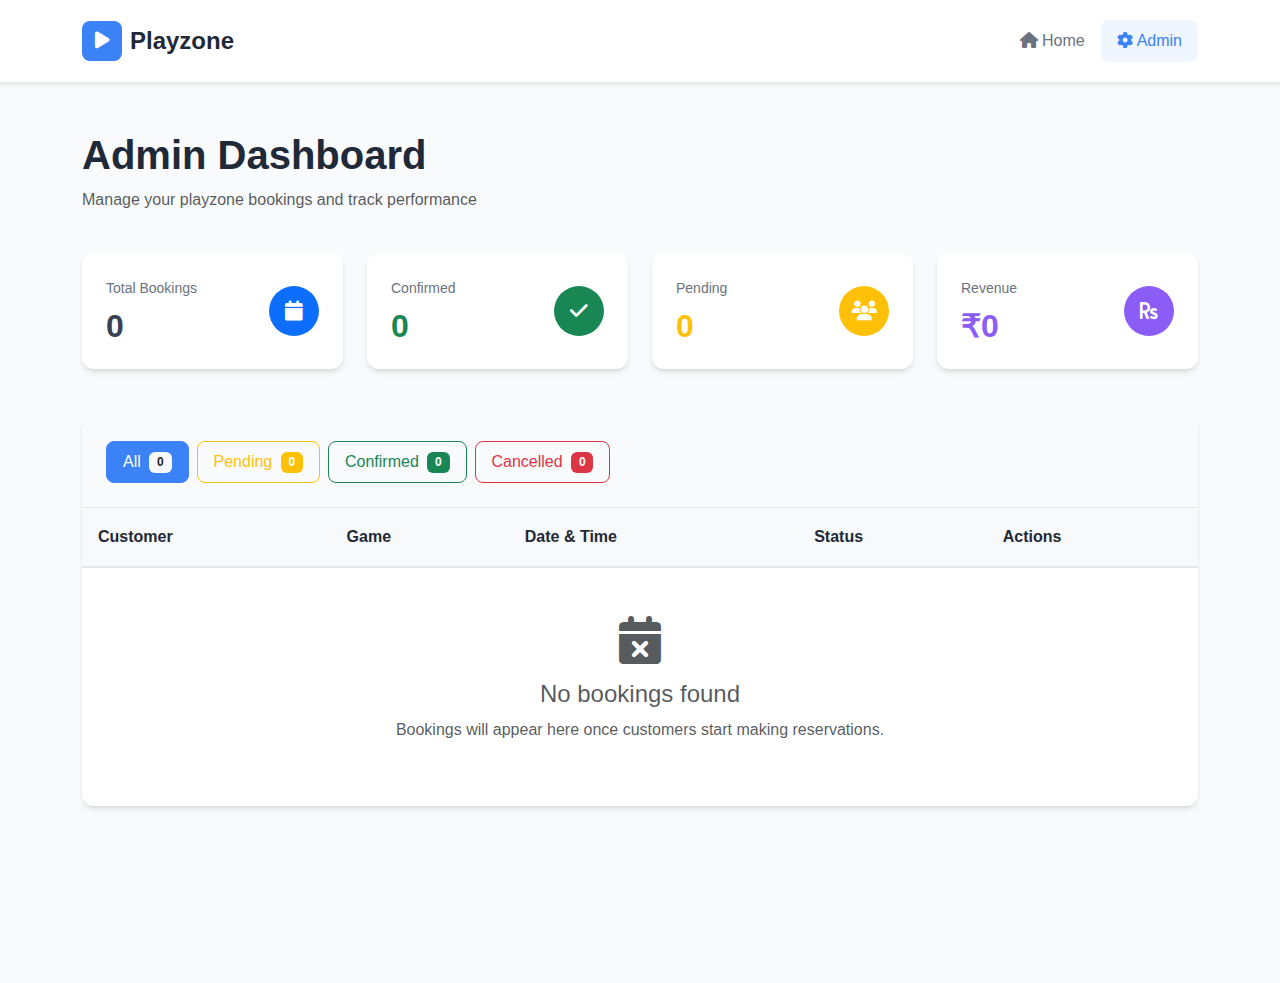
<file: admin.html>
<!DOCTYPE html>
<html lang="en">
  <head>
    <meta charset="UTF-8" />
    <meta name="viewport" content="width=device-width, initial-scale=1.0" />
    <title>Admin Dashboard - Playzone</title>
    <link
      href="https://cdn.jsdelivr.net/npm/bootstrap@5.3.0/dist/css/bootstrap.min.css"
      rel="stylesheet"
    />
    <link
      href="https://cdnjs.cloudflare.com/ajax/libs/font-awesome/6.4.0/css/all.min.css"
      rel="stylesheet"
    />
    <link href="styles.css" rel="stylesheet" />
  </head>
  <body>
    <!-- Navigation -->
    <nav class="navbar navbar-expand-lg navbar-light bg-white shadow-sm">
      <div class="container">
        <a class="navbar-brand d-flex align-items-center" href="index.html">
          <div class="brand-icon me-2">
            <i class="fas fa-play"></i>
          </div>
          <span class="brand-text">Playzone</span>
        </a>

        <button
          class="navbar-toggler"
          type="button"
          data-bs-toggle="collapse"
          data-bs-target="#navbarNav"
        >
          <span class="navbar-toggler-icon"></span>
        </button>

        <div class="collapse navbar-collapse" id="navbarNav">
          <ul class="navbar-nav ms-auto">
            <li class="nav-item">
              <a class="nav-link" href="index.html">
                <i class="fas fa-home me-1"></i>Home
              </a>
            </li>
            <li class="nav-item">
              <a class="nav-link active" href="admin.html">
                <i class="fas fa-cog me-1"></i>Admin
              </a>
            </li>
          </ul>
        </div>
      </div>
    </nav>

    <!-- Admin Dashboard -->
    <section class="admin-section py-5">
      <div class="container">
        <div class="row mb-4">
          <div class="col">
            <h1 class="admin-title">Admin Dashboard</h1>
            <p class="text-muted">
              Manage your playzone bookings and track performance
            </p>
          </div>
        </div>

        <!-- Stats Cards -->
        <div class="row g-4 mb-5">
          <div class="col-md-3">
            <div class="stats-card">
              <div class="stats-content">
                <div class="stats-info">
                  <p class="stats-label">Total Bookings</p>
                  <h3 class="stats-value" id="totalBookings">0</h3>
                </div>
                <div class="stats-icon bg-primary">
                  <i class="fas fa-calendar"></i>
                </div>
              </div>
            </div>
          </div>

          <div class="col-md-3">
            <div class="stats-card">
              <div class="stats-content">
                <div class="stats-info">
                  <p class="stats-label">Confirmed</p>
                  <h3 class="stats-value text-success" id="confirmedBookings">
                    0
                  </h3>
                </div>
                <div class="stats-icon bg-success">
                  <i class="fas fa-check"></i>
                </div>
              </div>
            </div>
          </div>

          <div class="col-md-3">
            <div class="stats-card">
              <div class="stats-content">
                <div class="stats-info">
                  <p class="stats-label">Pending</p>
                  <h3 class="stats-value text-warning" id="pendingBookings">
                    0
                  </h3>
                </div>
                <div class="stats-icon bg-warning">
                  <i class="fas fa-users"></i>
                </div>
              </div>
            </div>
          </div>

          <div class="col-md-3">
            <div class="stats-card">
              <div class="stats-content">
                <div class="stats-info">
                  <p class="stats-label">Revenue</p>
                  <h3 class="stats-value text-purple" id="totalRevenue">₹0</h3>
                </div>
                <div class="stats-icon bg-purple">
                  <i class="fas fa-rupee-sign"></i>
                </div>
              </div>
            </div>
          </div>
        </div>

        <!-- Filters and Bookings Table -->
        <div class="admin-card">
          <!-- Filters -->
          <div class="admin-card-header">
            <div class="filter-buttons">
              <button class="btn btn-primary active" data-filter="all">
                All
                <span class="badge bg-light text-dark ms-1" id="allCount"
                  >0</span
                >
              </button>
              <button class="btn btn-outline-warning" data-filter="pending">
                Pending
                <span class="badge bg-warning ms-1" id="pendingCount">0</span>
              </button>
              <button class="btn btn-outline-success" data-filter="confirmed">
                Confirmed
                <span class="badge bg-success ms-1" id="confirmedCount">0</span>
              </button>
              <button class="btn btn-outline-danger" data-filter="cancelled">
                Cancelled
                <span class="badge bg-danger ms-1" id="cancelledCount">0</span>
              </button>
            </div>
          </div>

          <!-- Bookings Table -->
          <div class="table-responsive">
            <table class="table table-hover">
              <thead class="table-light">
                <tr>
                  <th>Customer</th>
                  <th>Game</th>
                  <th>Date & Time</th>
                  <th>Status</th>
                  <th>Actions</th>
                </tr>
              </thead>
              <tbody id="bookingsTableBody">
                <!-- Bookings will be loaded dynamically -->
              </tbody>
            </table>

            <!-- Empty State -->
            <div id="emptyState" class="text-center py-5" style="display: none">
              <i
                class="fas fa-calendar-times text-muted mb-3"
                style="font-size: 3rem"
              ></i>
              <h4 class="text-muted">No bookings found</h4>
              <p class="text-muted">
                Bookings will appear here once customers start making
                reservations.
              </p>
            </div>
          </div>
        </div>
      </div>
    </section>

    <!-- Delete Confirmation Modal -->
    <div class="modal fade" id="deleteModal" tabindex="-1">
      <div class="modal-dialog modal-dialog-centered">
        <div class="modal-content">
          <div class="modal-header bg-danger text-white">
            <h5 class="modal-title">
              <i class="fas fa-exclamation-triangle me-2"></i>Confirm Delete
            </h5>
          </div>
          <div class="modal-body">
            <p>
              Are you sure you want to delete this booking? This action cannot
              be undone.
            </p>
          </div>
          <div class="modal-footer">
            <button
              type="button"
              class="btn btn-secondary"
              data-bs-dismiss="modal"
            >
              Cancel
            </button>
            <button type="button" class="btn btn-danger" id="confirmDeleteBtn">
              Delete
            </button>
          </div>
        </div>
      </div>
    </div>

    <script src="https://cdn.jsdelivr.net/npm/bootstrap@5.3.0/dist/js/bootstrap.bundle.min.js"></script>
    <script src="script.js"></script>
    <script src="admin.js"></script>
  </body>
</html>
</file>
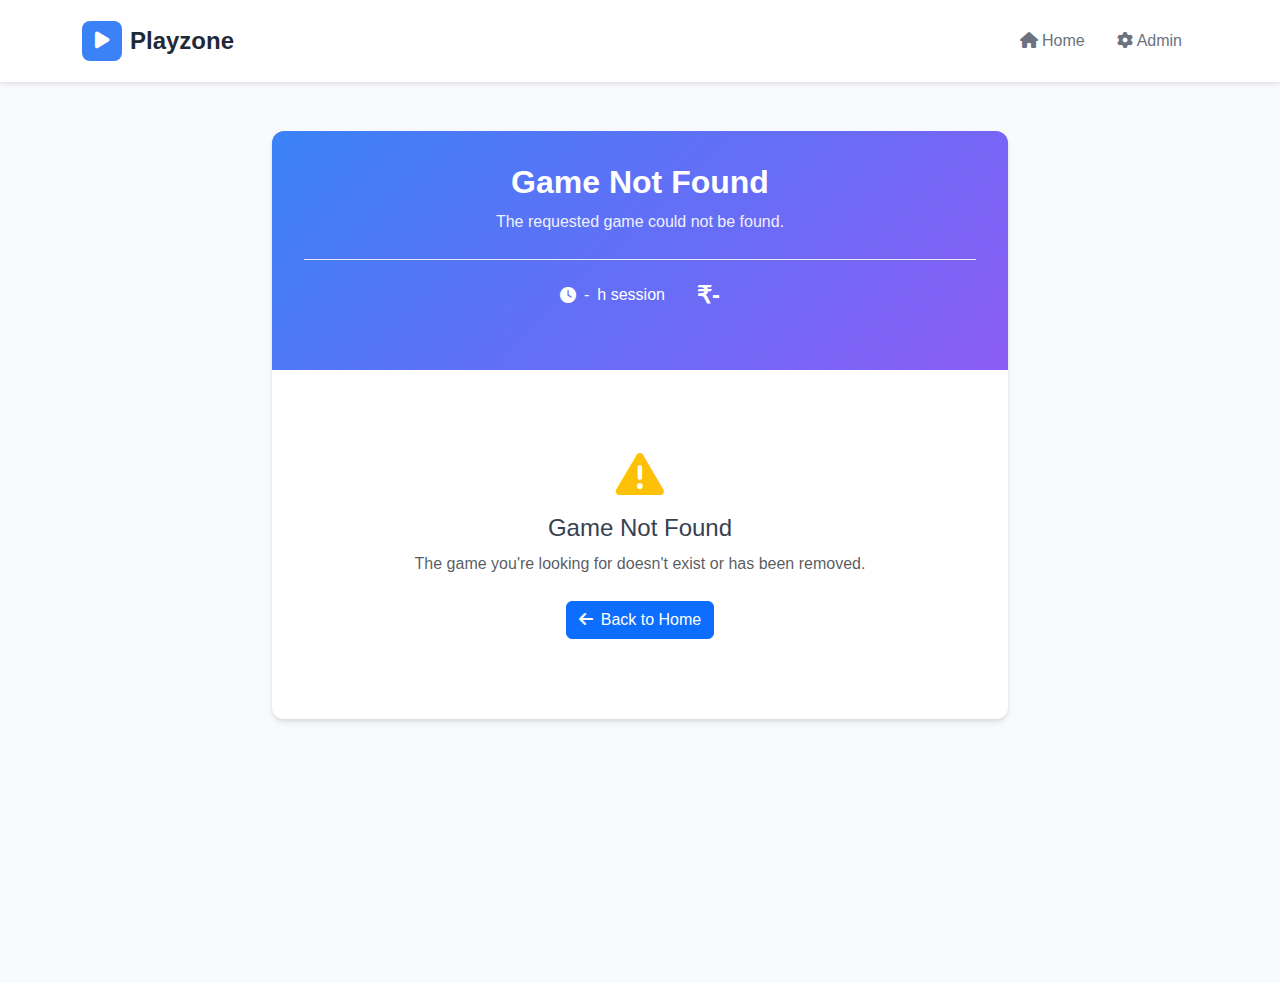
<file: book.html>
<!DOCTYPE html>
<html lang="en">
  <head>
    <meta charset="UTF-8" />
    <meta name="viewport" content="width=device-width, initial-scale=1.0" />
    <title>Book Game - Playzone</title>
    <link
      href="https://cdn.jsdelivr.net/npm/bootstrap@5.3.0/dist/css/bootstrap.min.css"
      rel="stylesheet"
    />
    <link
      href="https://cdnjs.cloudflare.com/ajax/libs/font-awesome/6.4.0/css/all.min.css"
      rel="stylesheet"
    />
    <link href="styles.css" rel="stylesheet" />
  </head>
  <body>
    <!-- Navigation -->
    <nav class="navbar navbar-expand-lg navbar-light bg-white shadow-sm">
      <div class="container">
        <a class="navbar-brand d-flex align-items-center" href="index.html">
          <div class="brand-icon me-2">
            <i class="fas fa-play"></i>
          </div>
          <span class="brand-text">Playzone</span>
        </a>

        <button
          class="navbar-toggler"
          type="button"
          data-bs-toggle="collapse"
          data-bs-target="#navbarNav"
        >
          <span class="navbar-toggler-icon"></span>
        </button>

        <div class="collapse navbar-collapse" id="navbarNav">
          <ul class="navbar-nav ms-auto">
            <li class="nav-item">
              <a class="nav-link" href="index.html">
                <i class="fas fa-home me-1"></i>Home
              </a>
            </li>
            <li class="nav-item">
              <a class="nav-link" href="admin.html">
                <i class="fas fa-cog me-1"></i>Admin
              </a>
            </li>
          </ul>
        </div>
      </div>
    </nav>

    <!-- Booking Section -->
    <section class="booking-section py-5">
      <div class="container">
        <div class="row justify-content-center">
          <div class="col-lg-8">
            <div class="booking-card">
              <!-- Game Header -->
              <div class="booking-header" id="gameHeader">
                <h1 id="gameName">Loading...</h1>
                <p id="gameDescription">Loading game details...</p>
                <div class="game-details">
                  <div class="detail-item">
                    <i class="fas fa-clock"></i>
                    <span id="gameDuration">-</span>h session
                  </div>
                  <div class="detail-item">
                    <span class="price" id="gamePrice">₹-</span>
                  </div>
                </div>
              </div>

              <!-- Alert Section -->
              <div id="alertContainer"></div>

              <!-- Booking Form -->
              <div class="booking-form">
                <form id="bookingForm">
                  <!-- Date Selection -->
                  <div class="form-section">
                    <label class="form-label">
                      <i class="fas fa-calendar me-2"></i>Select Date
                    </label>
                    <input
                      type="date"
                      class="form-control"
                      id="bookingDate"
                      required
                    />
                  </div>

                  <!-- Time Slots -->
                  <div
                    class="form-section"
                    id="timeSlotsSection"
                    style="display: none"
                  >
                    <label class="form-label">
                      <i class="fas fa-clock me-2"></i>Available Time Slots
                    </label>
                    <div class="time-slots" id="timeSlots">
                      <!-- Time slots will be loaded dynamically -->
                    </div>
                  </div>

                  <!-- Customer Information -->
                  <div class="row g-3">
                    <div class="col-md-6">
                      <div class="form-section">
                        <label class="form-label">
                          <i class="fas fa-user me-2"></i>Full Name
                        </label>
                        <input
                          type="text"
                          class="form-control"
                          id="customerName"
                          placeholder="Enter your full name"
                          required
                        />
                      </div>
                    </div>
                    <div class="col-md-6">
                      <div class="form-section">
                        <label class="form-label">
                          <i class="fas fa-envelope me-2"></i>Email Address
                        </label>
                        <input
                          type="email"
                          class="form-control"
                          id="customerEmail"
                          placeholder="Enter your email"
                          required
                        />
                      </div>
                    </div>
                  </div>

                  <!-- Submit Buttons -->
                  <div class="form-actions">
                    <button
                      type="submit"
                      class="btn btn-primary btn-lg"
                      id="submitBtn"
                    >
                      <i class="fas fa-check me-2"></i>Confirm Booking
                    </button>
                    <a
                      href="index.html"
                      class="btn btn-outline-secondary btn-lg"
                    >
                      <i class="fas fa-arrow-left me-2"></i>Cancel
                    </a>
                  </div>
                </form>
              </div>
            </div>
          </div>
        </div>
      </div>
    </section>

    <!-- Booking Confirmation Modal -->
    <div class="modal fade" id="confirmationModal" tabindex="-1">
      <div class="modal-dialog modal-dialog-centered">
        <div class="modal-content">
          <div class="modal-header bg-success text-white">
            <h5 class="modal-title">
              <i class="fas fa-check-circle me-2"></i>Booking Confirmed!
            </h5>
          </div>
          <div class="modal-body text-center">
            <div class="success-icon mb-3">
              <i class="fas fa-check-circle text-success"></i>
            </div>
            <h4>Your booking has been confirmed!</h4>
            <p class="mb-0" id="confirmationDetails">
              Booking details will appear here
            </p>
          </div>
          <div class="modal-footer justify-content-center">
            <button
              type="button"
              class="btn btn-primary"
              onclick="window.location.href='index.html'"
            >
              Back to Home
            </button>
          </div>
        </div>
      </div>
    </div>

    <script src="https://cdn.jsdelivr.net/npm/bootstrap@5.3.0/dist/js/bootstrap.bundle.min.js"></script>
    <script src="script.js"></script>
    <script>
      // Booking page functionality
let selectedGame = null;
let selectedTimeSlot = null;

function initBookingPage() {
    loadGameDetails();
    setupEventListeners();
}

function loadGameDetails() {
    const urlParams = new URLSearchParams(window.location.search);
    const gameId = urlParams.get('game');
    
    if (!gameId) {
        showGameNotFound();
        return;
    }
    
    selectedGame = PlayzoneUtils.games.find(game => game.id === gameId);
    
    if (!selectedGame) {
        showGameNotFound();
        return;
    }
    
    // Update game details in the header
    document.getElementById('gameName').textContent = selectedGame.name;
    document.getElementById('gameDescription').textContent = selectedGame.description;
    document.getElementById('gameDuration').textContent = selectedGame.duration;
    document.getElementById('gamePrice').textContent = `₹${selectedGame.price.toLocaleString()}`;
    
    // Update page title
    document.title = `Book ${selectedGame.name} - Playzone`;
}

function showGameNotFound() {
    document.getElementById('gameName').textContent = 'Game Not Found';
    document.getElementById('gameDescription').textContent = 'The requested game could not be found.';
    document.querySelector('.booking-form').innerHTML = `
        <div class="text-center py-5">
            <i class="fas fa-exclamation-triangle text-warning mb-3" style="font-size: 3rem;"></i>
            <h4>Game Not Found</h4>
            <p class="text-muted mb-4">The game you're looking for doesn't exist or has been removed.</p>
            <a href="index.html" class="btn btn-primary">
                <i class="fas fa-arrow-left me-2"></i>Back to Home
            </a>
        </div>
    `;
}

function setupEventListeners() {
    const dateInput = document.getElementById('bookingDate');
    const form = document.getElementById('bookingForm');
    
    if (dateInput) {
        dateInput.addEventListener('change', handleDateChange);
    }
    
    if (form) {
        form.addEventListener('submit', handleFormSubmit);
    }
}

function handleDateChange(event) {
    const selectedDate = event.target.value;
    
    if (!selectedDate) {
        hideTimeSlots();
        return;
    }
    
    // Validate date
    const today = new Date().toISOString().split('T')[0];
    if (selectedDate < today) {
        PlayzoneUtils.showAlert('Please select a future date', 'error');
        event.target.value = '';
        hideTimeSlots();
        return;
    }
    
    loadTimeSlots(selectedDate);
}

function loadTimeSlots(date) {
    const timeSlotsContainer = document.getElementById('timeSlots');
    const timeSlotsSection = document.getElementById('timeSlotsSection');
    
    if (!timeSlotsContainer || !timeSlotsSection) return;
    
    const timeSlots = PlayzoneUtils.generateTimeSlots(date);
    
    timeSlotsContainer.innerHTML = timeSlots.map(slot => `
        <div class="time-slot ${slot.available ? '' : 'unavailable'}" 
             data-time="${slot.time}" 
             ${slot.available ? 'onclick="selectTimeSlot(this)"' : ''}>
            ${slot.time}
        </div>
    `).join('');
    
    timeSlotsSection.style.display = 'block';
    selectedTimeSlot = null;
}

function hideTimeSlots() {
    const timeSlotsSection = document.getElementById('timeSlotsSection');
    if (timeSlotsSection) {
        timeSlotsSection.style.display = 'none';
    }
    selectedTimeSlot = null;
}

function selectTimeSlot(element) {
    // Remove previous selection
    document.querySelectorAll('.time-slot.selected').forEach(slot => {
        slot.classList.remove('selected');
    });
    
    // Add selection to clicked slot
    element.classList.add('selected');
    selectedTimeSlot = element.dataset.time;
}

function handleFormSubmit(event) {
    event.preventDefault();
    
    const formData = {
        date: document.getElementById('bookingDate').value,
        customerName: document.getElementById('customerName').value.trim(),
        customerEmail: document.getElementById('customerEmail').value.trim()
    };
    
    // Validate form
    if (!validateBookingForm(formData)) {
        return;
    }
    
    // Create booking
    const booking = {
        id: PlayzoneUtils.generateId(),
        gameId: selectedGame.id,
        gameName: selectedGame.name,
        customerName: formData.customerName,
        customerEmail: formData.customerEmail,
        date: formData.date,
        timeSlot: selectedTimeSlot,
        status: 'confirmed',
        createdAt: new Date().toISOString(),
        price: selectedGame.price
    };
    
    // Save booking
    const bookings = PlayzoneUtils.getStoredBookings();
    bookings.push(booking);
    PlayzoneUtils.saveBookings(bookings);
    
    // Show confirmation
    showBookingConfirmation(booking);
}

function validateBookingForm(formData) {
    // Check if all fields are filled
    if (!formData.date || !formData.customerName || !formData.customerEmail) {
        PlayzoneUtils.showAlert('Please fill in all required fields', 'error');
        return false;
    }
    
    // Check if time slot is selected
    if (!selectedTimeSlot) {
        PlayzoneUtils.showAlert('Please select a time slot', 'error');
        return false;
    }
    
    // Validate email format
    const emailRegex = /^[^\s@]+@[^\s@]+\.[^\s@]+$/;
    if (!emailRegex.test(formData.customerEmail)) {
        PlayzoneUtils.showAlert('Please enter a valid email address', 'error');
        return false;
    }
    
    // Check if date is in the future
    const today = new Date().toISOString().split('T')[0];
    if (formData.date < today) {
        PlayzoneUtils.showAlert('Please select a future date', 'error');
        return false;
    }
    
    // Check if time slot is still available
    const bookedSlots = PlayzoneUtils.getBookedSlots(formData.date);
    if (bookedSlots.includes(selectedTimeSlot)) {
        PlayzoneUtils.showAlert('Selected time slot is no longer available. Please choose another slot.', 'error');
        loadTimeSlots(formData.date); // Refresh time slots
        return false;
    }
    
    return true;
}

function showBookingConfirmation(booking) {
    const modal = new bootstrap.Modal(document.getElementById('confirmationModal'));
    const detailsElement = document.getElementById('confirmationDetails');
    
    detailsElement.innerHTML = `
        <div class="booking-summary">
            <p><strong>Game:</strong> ${booking.gameName}</p>
            <p><strong>Date:</strong> ${PlayzoneUtils.formatDate(booking.date)}</p>
            <p><strong>Time:</strong> ${booking.timeSlot}</p>
            <p><strong>Customer:</strong> ${booking.customerName}</p>
            <p><strong>Email:</strong> ${booking.customerEmail}</p>
            <p><strong>Total Amount:</strong> ${PlayzoneUtils.formatCurrency(booking.price)}</p>
        </div>
    `;
    
    modal.show();
    
    // Reset form
    resetBookingForm();
}

function resetBookingForm() {
    document.getElementById('bookingForm').reset();
    hideTimeSlots();
    selectedTimeSlot = null;
    
    // Clear any alerts
    const alertContainer = document.getElementById('alertContainer');
    if (alertContainer) {
        alertContainer.innerHTML = '';
    }
}

// Make functions available globally
window.selectTimeSlot = selectTimeSlot;
window.initBookingPage = initBookingPage;
    </script>
  </body>
</html>
</file>
<file: styles.css>
/* Custom CSS Variables */
:root {
  --primary-color: #3b82f6;
  --secondary-color: #10b981;
  --warning-color: #f59e0b;
  --danger-color: #ef4444;
  --purple-color: #8b5cf6;
  --dark-color: #1f2937;
  --light-color: #f8fafc;
  --border-radius: 12px;
  --box-shadow: 0 4px 6px -1px rgba(0, 0, 0, 0.1),
    0 2px 4px -1px rgba(0, 0, 0, 0.06);
  --transition: all 0.3s ease;
}

/* Global Styles */
* {
  margin: 0;
  padding: 0;
  box-sizing: border-box;
}

body {
  font-family: "Segoe UI", Tahoma, Geneva, Verdana, sans-serif;
  line-height: 1.6;
  color: #374151;
  background-color: #f8fafc;
}

/* Navigation Styles */
.navbar {
  padding: 1rem 0;
  border-bottom: 1px solid #e5e7eb;
}

.brand-icon {
  background: var(--primary-color);
  width: 40px;
  height: 40px;
  border-radius: 8px;
  display: flex;
  align-items: center;
  justify-content: center;
  color: white;
  font-size: 1.2rem;
}

.brand-text {
  font-size: 1.5rem;
  font-weight: 700;
  color: var(--dark-color);
}

.nav-link {
  font-weight: 500;
  color: #6b7280 !important;
  transition: var(--transition);
  border-radius: 8px;
  padding: 0.5rem 1rem !important;
}

.nav-link:hover,
.nav-link.active {
  color: var(--primary-color) !important;
  background-color: #eff6ff;
}

/* Hero Section */
.hero-section {
  background: linear-gradient(
    135deg,
    var(--primary-color) 0%,
    var(--purple-color) 100%
  );
  color: white;
  padding: 120px 0 80px;
  position: relative;
  overflow: hidden;
  margin-top: 76px;
}

.hero-section::before {
  content: "";
  position: absolute;
  top: 0;
  left: 0;
  right: 0;
  bottom: 0;
  background: url('data:image/svg+xml,<svg xmlns="http://www.w3.org/2000/svg" viewBox="0 0 100 100"><defs><pattern id="grain" width="100" height="100" patternUnits="userSpaceOnUse"><circle cx="25" cy="25" r="1" fill="white" opacity="0.1"/><circle cx="75" cy="75" r="1" fill="white" opacity="0.1"/><circle cx="50" cy="10" r="0.5" fill="white" opacity="0.1"/><circle cx="10" cy="60" r="0.5" fill="white" opacity="0.1"/><circle cx="90" cy="40" r="0.5" fill="white" opacity="0.1"/></pattern></defs><rect width="100" height="100" fill="url(%23grain)"/></svg>');
  opacity: 0.3;
}

.hero-overlay {
  position: absolute;
  top: 0;
  left: 0;
  right: 0;
  bottom: 0;
  background: rgba(0, 0, 0, 0.1);
}

.hero-title {
  font-size: 3.5rem;
  font-weight: 800;
  margin-bottom: 1.5rem;
  text-shadow: 0 2px 4px rgba(0, 0, 0, 0.1);
}

.hero-subtitle {
  font-size: 1.25rem;
  margin-bottom: 2rem;
  opacity: 0.9;
  max-width: 600px;
  margin-left: auto;
  margin-right: auto;
}

.hero-features {
  display: flex;
  flex-wrap: wrap;
  gap: 1rem;
  justify-content: center;
  margin-top: 2rem;
}

.feature-badge {
  background: rgba(255, 255, 255, 0.2);
  backdrop-filter: blur(10px);
  padding: 0.75rem 1.5rem;
  border-radius: 50px;
  display: flex;
  align-items: center;
  gap: 0.5rem;
  font-weight: 500;
  border: 1px solid rgba(255, 255, 255, 0.1);
}

/* Features Section */
.features-section {
  background: white;
}

.section-title {
  font-size: 2.5rem;
  font-weight: 700;
  color: var(--dark-color);
  margin-bottom: 1rem;
}

.section-subtitle {
  font-size: 1.125rem;
  color: #6b7280;
  max-width: 600px;
  margin: 0 auto;
}

.feature-card {
  padding: 2rem;
  background: white;
  border-radius: var(--border-radius);
  box-shadow: var(--box-shadow);
  transition: var(--transition);
  height: 100%;
}

.feature-card:hover {
  transform: translateY(-5px);
  box-shadow: 0 10px 25px -5px rgba(0, 0, 0, 0.1),
    0 10px 10px -5px rgba(0, 0, 0, 0.04);
}

.feature-icon {
  width: 60px;
  height: 60px;
  border-radius: 50%;
  display: flex;
  align-items: center;
  justify-content: center;
  margin: 0 auto 1.5rem;
  color: white;
  font-size: 1.5rem;
}

.bg-purple {
  background-color: var(--purple-color) !important;
}

.feature-card h4 {
  font-size: 1.25rem;
  font-weight: 600;
  margin-bottom: 1rem;
  color: var(--dark-color);
}

.feature-card p {
  color: #6b7280;
  margin-bottom: 0;
}

/* Games Section */
.games-section {
  background: #f8fafc;
}

.game-card {
  background: white;
  border-radius: var(--border-radius);
  overflow: hidden;
  box-shadow: var(--box-shadow);
  transition: var(--transition);
  height: 100%;
}

.game-card:hover {
  transform: translateY(-5px);
  box-shadow: 0 10px 25px -5px rgba(0, 0, 0, 0.1),
    0 10px 10px -5px rgba(0, 0, 0, 0.04);
}

.game-image {
  height: 200px;
  background: linear-gradient(
    135deg,
    var(--primary-color),
    var(--purple-color)
  );
  position: relative;
  overflow: hidden;
}

.game-image img {
  width: 100%;
  height: 100%;
  object-fit: cover;
  opacity: 0.8;
}

.game-image::after {
  content: "";
  position: absolute;
  top: 0;
  left: 0;
  right: 0;
  bottom: 0;
  background: rgba(0, 0, 0, 0.2);
}

.game-price {
  position: absolute;
  top: 1rem;
  right: 1rem;
  background: rgba(255, 255, 255, 0.95);
  padding: 0.5rem 1rem;
  border-radius: 50px;
  font-weight: 600;
  color: var(--dark-color);
  z-index: 2;
}

.game-content {
  padding: 1.5rem;
}

.game-title {
  font-size: 1.25rem;
  font-weight: 600;
  margin-bottom: 0.5rem;
  color: var(--dark-color);
}

.game-description {
  color: #6b7280;
  font-size: 0.875rem;
  margin-bottom: 1rem;
  line-height: 1.5;
}

.game-details {
  display: flex;
  justify-content: space-between;
  align-items: center;
  margin-bottom: 1.5rem;
  padding-top: 1rem;
  border-top: 1px solid #e5e7eb;
}

.game-detail {
  display: flex;
  align-items: center;
  gap: 0.25rem;
  color: #6b7280;
  font-size: 0.875rem;
}

.game-detail.price {
  color: var(--secondary-color);
  font-weight: 600;
}

.btn-book {
  width: 100%;
  background: var(--primary-color);
  border: none;
  color: white;
  padding: 0.75rem 1rem;
  border-radius: 8px;
  font-weight: 500;
  transition: var(--transition);
  text-decoration: none;
  display: inline-flex;
  align-items: center;
  justify-content: center;
  gap: 0.5rem;
}

.btn-book:hover {
  background: #2563eb;
  color: white;
  transform: translateY(-1px);
}

/* CTA Section */
.cta-section {
  background: linear-gradient(
    135deg,
    var(--primary-color) 0%,
    var(--purple-color) 100%
  );
  color: white;
  padding: 80px 0;
  position: relative;
}

.cta-section::before {
  content: "";
  position: absolute;
  top: 0;
  left: 0;
  right: 0;
  bottom: 0;
  background: url('data:image/svg+xml,<svg xmlns="http://www.w3.org/2000/svg" viewBox="0 0 100 100"><defs><pattern id="dots" width="20" height="20" patternUnits="userSpaceOnUse"><circle cx="10" cy="10" r="1" fill="white" opacity="0.1"/></pattern></defs><rect width="100" height="100" fill="url(%23dots)"/></svg>');
}

/* Booking Page Styles */
.booking-section {
  padding-top: 100px;
  min-height: 100vh;
}

.booking-card {
  background: white;
  border-radius: var(--border-radius);
  box-shadow: var(--box-shadow);
  overflow: hidden;
}

.booking-header {
  background: linear-gradient(
    135deg,
    var(--primary-color) 0%,
    var(--purple-color) 100%
  );
  color: white;
  padding: 2rem;
  text-align: center;
}

.booking-header h1 {
  font-size: 2rem;
  font-weight: 700;
  margin-bottom: 0.5rem;
}

.booking-header p {
  opacity: 0.9;
  margin-bottom: 1.5rem;
}

.game-details {
  display: flex;
  justify-content: center;
  gap: 2rem;
  flex-wrap: wrap;
}

.detail-item {
  display: flex;
  align-items: center;
  gap: 0.5rem;
}

.price {
  font-size: 1.5rem;
  font-weight: 700;
}

.booking-form {
  padding: 2rem;
}

.form-section {
  margin-bottom: 1.5rem;
}

.form-label {
  font-weight: 600;
  color: var(--dark-color);
  margin-bottom: 0.5rem;
  display: block;
}

.form-control {
  border: 2px solid #e5e7eb;
  border-radius: 8px;
  padding: 0.75rem 1rem;
  font-size: 1rem;
  transition: var(--transition);
}

.form-control:focus {
  border-color: var(--primary-color);
  box-shadow: 0 0 0 3px rgba(59, 130, 246, 0.1);
}

.time-slots {
  display: grid;
  grid-template-columns: repeat(auto-fit, minmax(100px, 1fr));
  gap: 0.75rem;
  margin-top: 0.5rem;
}

.time-slot {
  padding: 0.75rem;
  border: 2px solid #e5e7eb;
  border-radius: 8px;
  text-align: center;
  cursor: pointer;
  transition: var(--transition);
  background: white;
  font-weight: 500;
}

.time-slot:hover {
  border-color: var(--primary-color);
  background: #eff6ff;
}

.time-slot.selected {
  border-color: var(--primary-color);
  background: var(--primary-color);
  color: white;
}

.time-slot.unavailable {
  background: #f3f4f6;
  color: #9ca3af;
  cursor: not-allowed;
  border-color: #d1d5db;
}

.time-slot.unavailable:hover {
  border-color: #d1d5db;
  background: #f3f4f6;
}

.form-actions {
  display: flex;
  gap: 1rem;
  margin-top: 2rem;
}

.form-actions .btn {
  flex: 1;
  padding: 0.75rem 1.5rem;
  font-weight: 600;
  border-radius: 8px;
}

/* Alert Styles */
.alert {
  border: none;
  border-radius: 8px;
  padding: 1rem 1.5rem;
  margin-bottom: 1.5rem;
  display: flex;
  align-items: center;
  gap: 0.5rem;
}

.alert-success {
  background: #d1fae5;
  color: #065f46;
  border-left: 4px solid var(--secondary-color);
}

.alert-danger {
  background: #fee2e2;
  color: #991b1b;
  border-left: 4px solid var(--danger-color);
}

/* Admin Dashboard Styles */
.admin-section {
  padding-top: 100px;
  min-height: 100vh;
}

.admin-title {
  font-size: 2.5rem;
  font-weight: 700;
  color: var(--dark-color);
  margin-bottom: 0.5rem;
}

.stats-card {
  background: white;
  border-radius: var(--border-radius);
  padding: 1.5rem;
  box-shadow: var(--box-shadow);
  transition: var(--transition);
  height: 100%;
}

.stats-card:hover {
  transform: translateY(-2px);
  box-shadow: 0 10px 25px -5px rgba(0, 0, 0, 0.1);
}

.stats-content {
  display: flex;
  justify-content: space-between;
  align-items: center;
}

.stats-label {
  font-size: 0.875rem;
  color: #6b7280;
  margin-bottom: 0.5rem;
  font-weight: 500;
}

.stats-value {
  font-size: 2rem;
  font-weight: 700;
  margin: 0;
}

.stats-icon {
  width: 50px;
  height: 50px;
  border-radius: 50%;
  display: flex;
  align-items: center;
  justify-content: center;
  color: white;
  font-size: 1.25rem;
}

.text-purple {
  color: var(--purple-color) !important;
}

.admin-card {
  background: white;
  border-radius: var(--border-radius);
  box-shadow: var(--box-shadow);
  overflow: hidden;
}

.admin-card-header {
  padding: 1.5rem;
  border-bottom: 1px solid #e5e7eb;
  background: #f8fafc;
}

.filter-buttons {
  display: flex;
  gap: 0.5rem;
  flex-wrap: wrap;
}

.filter-buttons .btn {
  border-radius: 8px;
  font-weight: 500;
  padding: 0.5rem 1rem;
  transition: var(--transition);
}

.filter-buttons .btn.active {
  background: var(--primary-color);
  border-color: var(--primary-color);
}

.table {
  margin-bottom: 0;
}

.table th {
  font-weight: 600;
  color: var(--dark-color);
  border-bottom: 2px solid #e5e7eb;
  padding: 1rem;
}

.table td {
  padding: 1rem;
  vertical-align: middle;
}

.table tbody tr:hover {
  background-color: #f8fafc;
}

.status-badge {
  padding: 0.25rem 0.75rem;
  border-radius: 50px;
  font-size: 0.75rem;
  font-weight: 600;
  text-transform: uppercase;
  letter-spacing: 0.025em;
}

.status-confirmed {
  background: #d1fae5;
  color: #065f46;
}

.status-pending {
  background: #fef3c7;
  color: #92400e;
}

.status-cancelled {
  background: #fee2e2;
  color: #991b1b;
}

.action-btn {
  width: 32px;
  height: 32px;
  border-radius: 6px;
  border: none;
  display: inline-flex;
  align-items: center;
  justify-content: center;
  transition: var(--transition);
  margin: 0 0.125rem;
}

.action-btn:hover {
  transform: scale(1.1);
}

.action-btn.btn-success {
  background: var(--secondary-color);
  color: white;
}

.action-btn.btn-danger {
  background: var(--danger-color);
  color: white;
}

.action-btn.btn-warning {
  background: var(--warning-color);
  color: white;
}

/* Modal Styles */
.modal-content {
  border: none;
  border-radius: var(--border-radius);
  box-shadow: 0 25px 50px -12px rgba(0, 0, 0, 0.25);
}

.modal-header {
  border-bottom: 1px solid #e5e7eb;
  border-radius: var(--border-radius) var(--border-radius) 0 0;
}

.success-icon i {
  font-size: 4rem;
}

/* Responsive Design */
@media (max-width: 768px) {
  .hero-title {
    font-size: 2.5rem;
  }

  .hero-subtitle {
    font-size: 1.125rem;
  }

  .feature-badge {
    font-size: 0.875rem;
    padding: 0.5rem 1rem;
  }

  .section-title {
    font-size: 2rem;
  }

  .game-details {
    gap: 1rem;
  }

  .form-actions {
    flex-direction: column;
  }

  .filter-buttons {
    justify-content: center;
  }

  .stats-content {
    flex-direction: column;
    text-align: center;
    gap: 1rem;
  }

  .table-responsive {
    font-size: 0.875rem;
  }
}

@media (max-width: 576px) {
  .hero-section {
    padding: 100px 0 60px;
  }

  .booking-header {
    padding: 1.5rem;
  }

  .booking-form {
    padding: 1.5rem;
  }

  .time-slots {
    grid-template-columns: repeat(auto-fit, minmax(80px, 1fr));
    gap: 0.5rem;
  }

  .time-slot {
    padding: 0.5rem;
    font-size: 0.875rem;
  }
}

/* Loading States */
.loading {
  opacity: 0.6;
  pointer-events: none;
}

.spinner-border-sm {
  width: 1rem;
  height: 1rem;
}

/* Animations */
@keyframes fadeIn {
  from {
    opacity: 0;
    transform: translateY(20px);
  }
  to {
    opacity: 1;
    transform: translateY(0);
  }
}

.fade-in {
  animation: fadeIn 0.5s ease-out;
}

/* Utility Classes */
.text-purple {
  color: var(--purple-color) !important;
}

.bg-purple {
  background-color: var(--purple-color) !important;
}

.border-purple {
  border-color: var(--purple-color) !important;
}

/* Scrollbar Styling */
::-webkit-scrollbar {
  width: 8px;
}

::-webkit-scrollbar-track {
  background: #f1f1f1;
}

::-webkit-scrollbar-thumb {
  background: #c1c1c1;
  border-radius: 4px;
}

::-webkit-scrollbar-thumb:hover {
  background: #a8a8a8;
}
</file>
